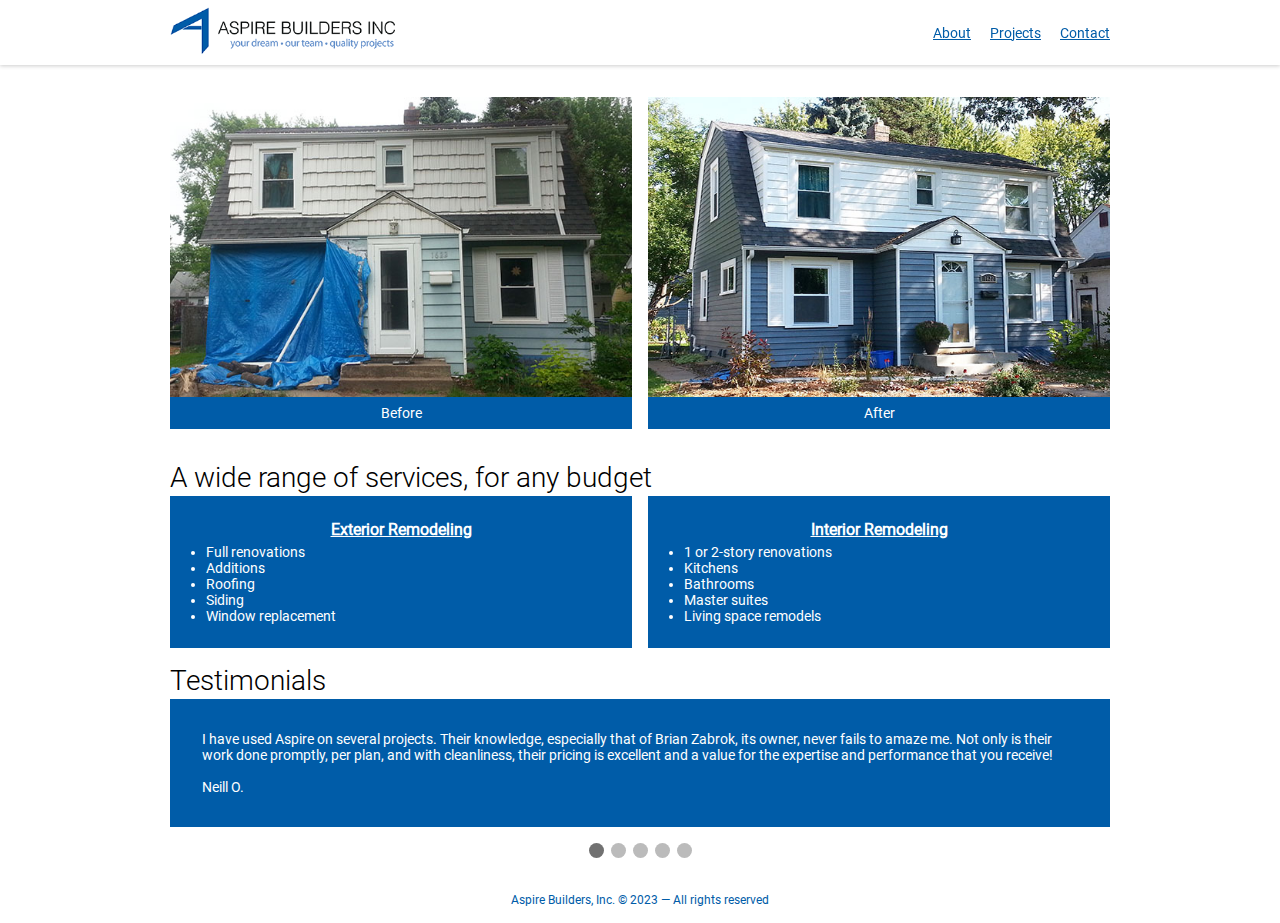
<file: index.html>
<!DOCTYPE html>
<html>

<head>
  <title>Aspire Builders, Inc.</title>
  <meta name="viewport" content="width=device-width, initial-scale=1.0" />
  <meta name="description" content="Exterior and interior renovation services in the Twin Cities, MN" />
  <link rel="stylesheet" href="global.css" />
  <link rel="stylesheet" href="pages.css" />
  <link rel="shortcut icon" href="favicon.ico" type="image/x-icon" />
  <link rel="icon" href="favicon.ico" type="image/x-icon" />
</head>

<body id="home-page">
  <div id="navbar"></div>
  <main>
    <div class="container">
      <section>
        <div class="slideshow">
          <div class="before-after-slide fade">
            <div class="image-row">
              <div class="labeled-image">
                <img src="assets/photos/1-1before.jpg" alt="Exterior before" />
                <div>Before</div>
              </div>
              <div class="labeled-image">
                <img src="assets/photos/1-2after.jpg" alt="Exterior after" />
                <div>After</div>
              </div>
            </div>
          </div>

          <div class="before-after-slide fade">
            <div class="image-row">
              <div class="labeled-image">
                <img src="assets/photos/2-1before.jpg" alt="Interior before" />
                <div>Before</div>
              </div>
              <div class="labeled-image">
                <img src="assets/photos/2-2after.jpg" alt="Interior after" />
                <div>After</div>
              </div>
            </div>
          </div>

          <div class="before-after-slide fade">
            <div class="image-row">
              <div class="labeled-image">
                <img src="assets/photos/3-1before.jpg" alt="Bathroom before" />
                <div>Before</div>
              </div>
              <div class="labeled-image">
                <img src="assets/photos/3-2after.jpg" alt="Bathroom after" />
                <div>After</div>
              </div>
            </div>
          </div>
        </div>
      </section>
      <section>
        <h1>A wide range of services, for any budget</h1>
        <div id="blue-boxes">
          <div>
            <h2>Exterior Remodeling</h2>
            <ul>
              <li>Full renovations</li>
              <li>Additions</li>
              <li>Roofing</li>
              <li>Siding</li>
              <li>Window replacement</li>
            </ul>
          </div>
          <div>
            <h2>Interior Remodeling</h2>
            <ul>
              <li>1 or 2-story renovations</li>
              <li>Kitchens</li>
              <li>Bathrooms</li>
              <li>Master suites</li>
              <li>Living space remodels</li>
            </ul>
          </div>
        </div>
      </section>
      <section id="testimonials">
        <h1>Testimonials</h1>
        <div id="testimonials-carousel">
        </div>

        <div id="bottom-buttons"></div>
      </section>
    </div>
  </main>
  <div id="footer"></div>
</body>
<script src="scripts/components.js"></script>
<script src="scripts/before-after-carousel.js"></script>
<script src="scripts/testimonials-carousel.js"></script>

</html>
</file>
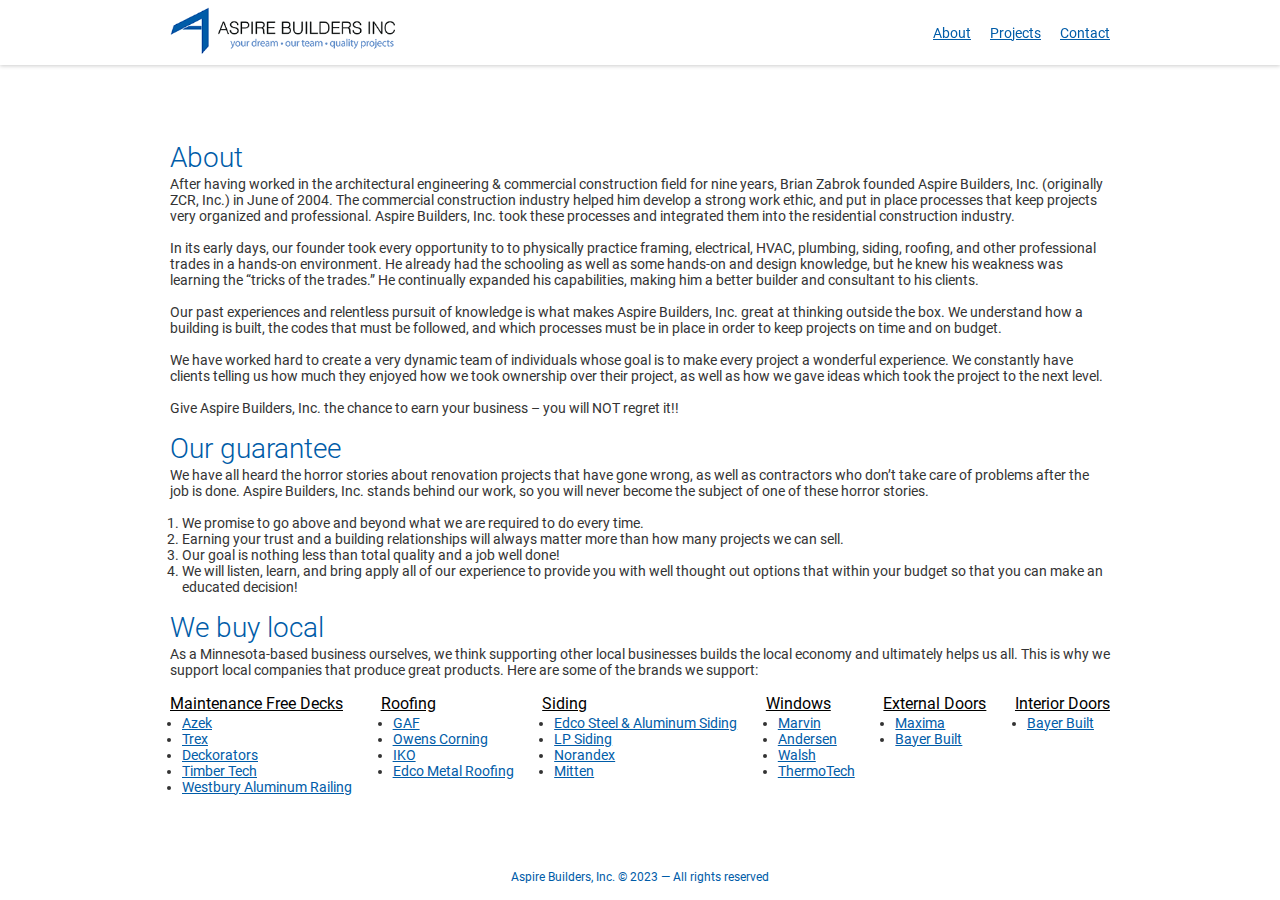
<file: about.html>
<!DOCTYPE html>
<html>

<head>
  <title>About</title>
  <meta name="viewport" content="width=device-width, initial-scale=1.0" />
  <meta name="description" content="Our first page" />
  <link rel="stylesheet" href="global.css" />
  <link rel="stylesheet" href="pages.css" />
  <link rel="shortcut icon" href="favicon.ico" type="image/x-icon" />
  <link rel="icon" href="favicon.ico" type="image/x-icon" />
</head>

<body id="about-page">
  <div id="navbar"></div>
  <main>
    <div class="container centered-page">
      <section>
        <h1>About</h1>
        <p>
          After having worked in the architectural engineering & commercial construction field for nine years, Brian
          Zabrok founded Aspire Builders, Inc. (originally ZCR, Inc.) in June of 2004. The commercial construction
          industry helped him develop a strong work ethic, and put in place processes that keep projects very organized
          and professional. Aspire Builders, Inc. took these processes and integrated them into the residential
          construction industry.
        </p>
        <p>
          In its early days, our founder took every opportunity to to physically practice framing, electrical, HVAC,
          plumbing, siding, roofing, and other professional trades in a hands-on environment. He already had the
          schooling as well as some hands-on and design knowledge, but he knew his weakness was learning the “tricks of
          the trades.” He continually expanded his capabilities, making him a better builder and consultant to his
          clients.
        </p>
        <p>
          Our past experiences and relentless pursuit of knowledge is what makes Aspire Builders, Inc. great at thinking
          outside the box. We understand how a building is built, the codes that must be followed, and which processes
          must be in place in order to keep projects on time and on budget.
        </p>
        <p>
          We have worked hard to create a very dynamic team of individuals whose goal is to make every project a
          wonderful experience. We constantly have clients telling us how much they enjoyed how we took ownership over
          their project, as well as how we gave ideas which took the project to the next level.
        </p>
        <p>
          Give Aspire Builders, Inc. the chance to earn your business – you will NOT regret it!!
        </p>
      </section>
      <section>
        <h1>Our guarantee</h1>
        <p>
          We have all heard the horror stories about renovation projects that have gone wrong, as well as contractors
          who don’t take care of problems after the job is done. Aspire Builders, Inc. stands behind our work, so you
          will never become the subject of one of these horror stories.
        </p>
        <ol>
          <li>We promise to go above and beyond what we are required to do every time.</li>
          <li>
            Earning your trust and a building relationships will always matter more than how many projects we can
            sell.
          </li>
          <li>
            Our goal is nothing less than total quality and a job well done!
          </li>
          <li>
            We will listen, learn, and bring apply all of our experience to provide you with well thought out options
            that within your budget so that you can make an educated decision!
          </li>
        </ol>
      </section>
      <section>
        <h1>We buy local</h1>
        <p>
          As a Minnesota-based business ourselves, we think supporting other local businesses builds the local economy
          and ultimately helps us all. This is why we support local companies that produce great products. Here are some
          of the brands we support:
        </p>
        <div id="local-companies">
          <div>
            <h2>Maintenance Free Decks</h2>
            <ul>
              <li>
                <a href="http://www.azek.com/">Azek</a>
              </li>
            </ul>
            <ul>
              <li>
                <a href="http://www.trex.com/">Trex</a>
              </li>
            </ul>
            <ul>
              <li>
                <a href="http://www.deckorators.com/products/">Deckorators</a>
              </li>
            </ul>
            <ul>
              <li>
                <a href="http://timbertech.com/products/">Timber Tech</a>
              </li>
            </ul>
            <ul>
              <li>
                <a href="http://www.diggerspecialties.com/categories-list/86/Westbury-Aluminum-Railing">Westbury
                  Aluminum Railing</a>
              </li>
            </ul>
          </div>
          <div>
            <h2>Roofing</h2>
            <ul>
              <li>
                <a href="http://www.gaf.com/">GAF</a>
              </li>
            </ul>
            <ul>
              <li>
                <a href="http://www.owenscorning.com/">Owens Corning</a>
              </li>
            </ul>
            <ul>
              <li>
                <a href="http://www.iko.com/">IKO</a>
              </li>
            </ul>
            <ul>
              <li>
                <a href="http://www.edcoproducts.com/">Edco Metal Roofing</a>
              </li>
            </ul>
          </div>
          <div>
            <h2>Siding</h2>
            <ul>
              <li>
                <a href="http://www.edcoproducts.com/">Edco Steel & Aluminum Siding</a>
              </li>
            </ul>
            <ul>
              <li>
                <a href="http://www.lpsmartside.com/">LP Siding</a>
              </li>
            </ul>
            <ul>
              <li>
                <a href="http://www.norandexhome.com/">Norandex</a>
              </li>
            </ul>
            <ul>
              <li>
                <a href="http://www.mittenbp.com/products/">Mitten</a>
              </li>
            </ul>
          </div>
          <div>
            <h2>Windows</h2>
            <ul>
              <li>
                <a href="http://www.marvin.com/">Marvin</a>
              </li>
            </ul>
            <ul>
              <li>
                <a href="http://www.andersenwindows.com/">Andersen</a>
              </li>
            </ul>
            <ul>
              <li>
                <a href="http://www.walshwindows.com/">Walsh</a>
              </li>
            </ul>
            <ul>
              <li>
                <a href="http://ttwindows.com/">ThermoTech</a>
              </li>
            </ul>
          </div>
          <div>
            <h2>External Doors</h2>
            <ul>
              <li>
                <a
                  href="https://www.norandexhome.com/sites/default/files/product_brochures/MAXIMA%20Brochure%202-25-14.pdf">Maxima</a>
              </li>
            </ul>
            <ul>
              <li>
                <a href="http://www.bayerbuilt.com/exterior-products">Bayer Built</a>
              </li>
            </ul>
          </div>
          <div>
            <h2>Interior Doors</h2>
            <ul>
              <li>
                <a href="http://www.bayerbuilt.com/interior-products">Bayer Built</a>
              </li>
            </ul>
          </div>
        </div>
      </section>
    </div>
  </main>
  <div id="footer"></div>
</body>
<script src="scripts/components.js"></script>

</html>
</file>
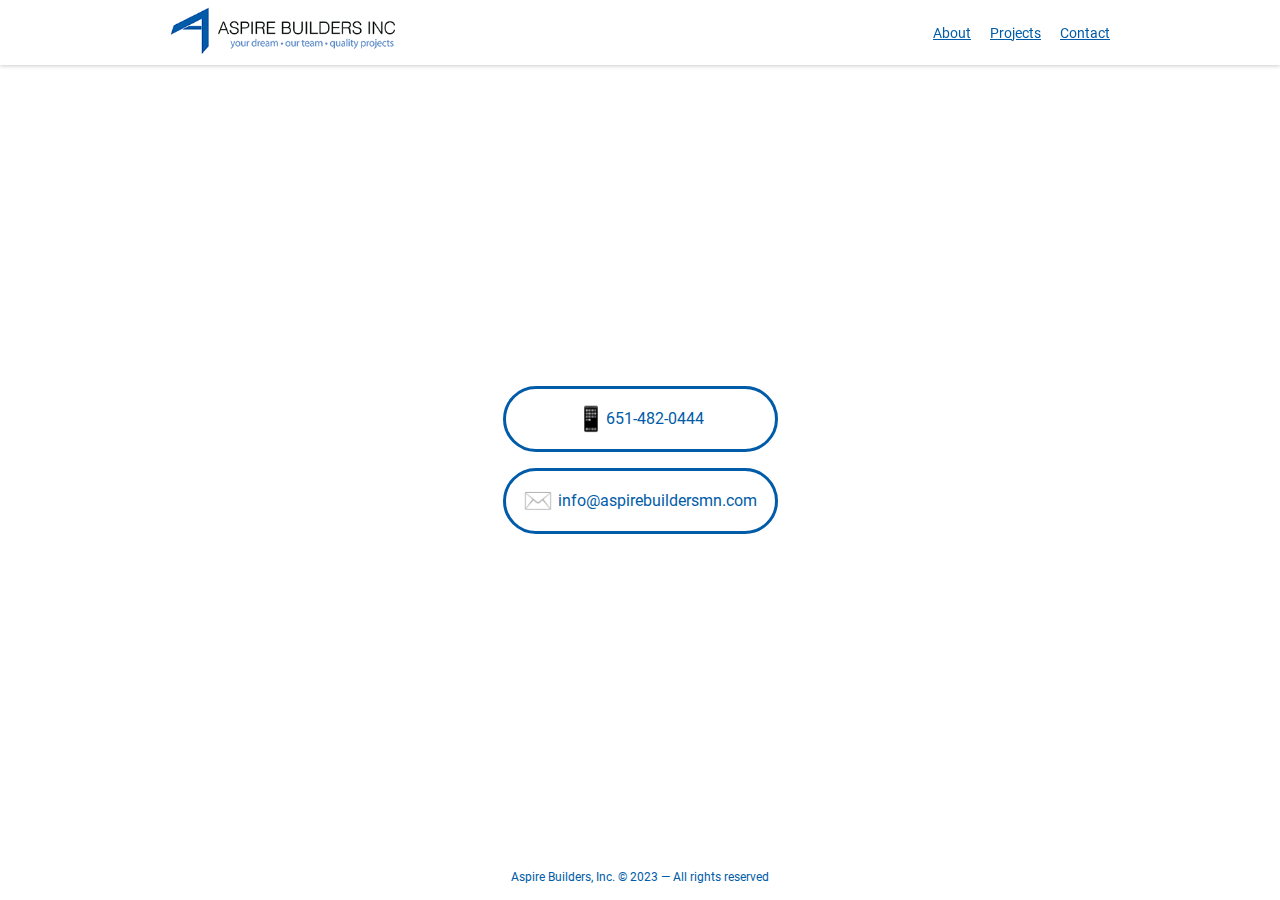
<file: contact.html>
<!DOCTYPE html>
<html>

<head>
    <title>About</title>
    <meta name="viewport" content="width=device-width, initial-scale=1.0" />
    <meta name="description" content="Our first page" />
    <link rel="stylesheet" href="global.css" />
    <link rel="stylesheet" href="pages.css" />
    <link rel="shortcut icon" href="favicon.ico" type="image/x-icon" />
    <link rel="icon" href="favicon.ico" type="image/x-icon" />
</head>

<body>
    <div id="navbar"></div>
    <main>
        <div class="container centered-page">
            <div id="contact-links">
                <a href="tel:6514820444">
                    <span>📱</span> 651-482-0444
                </a>
                <a href="mailto:info@aspirebuildersmn.com">
                    <span>✉️</span> info@aspirebuildersmn.com
                </a>
            </div>
        </div>
    </main>
    <div id="footer"></div>
</body>
<script src="scripts/components.js"></script>

</html>
</file>
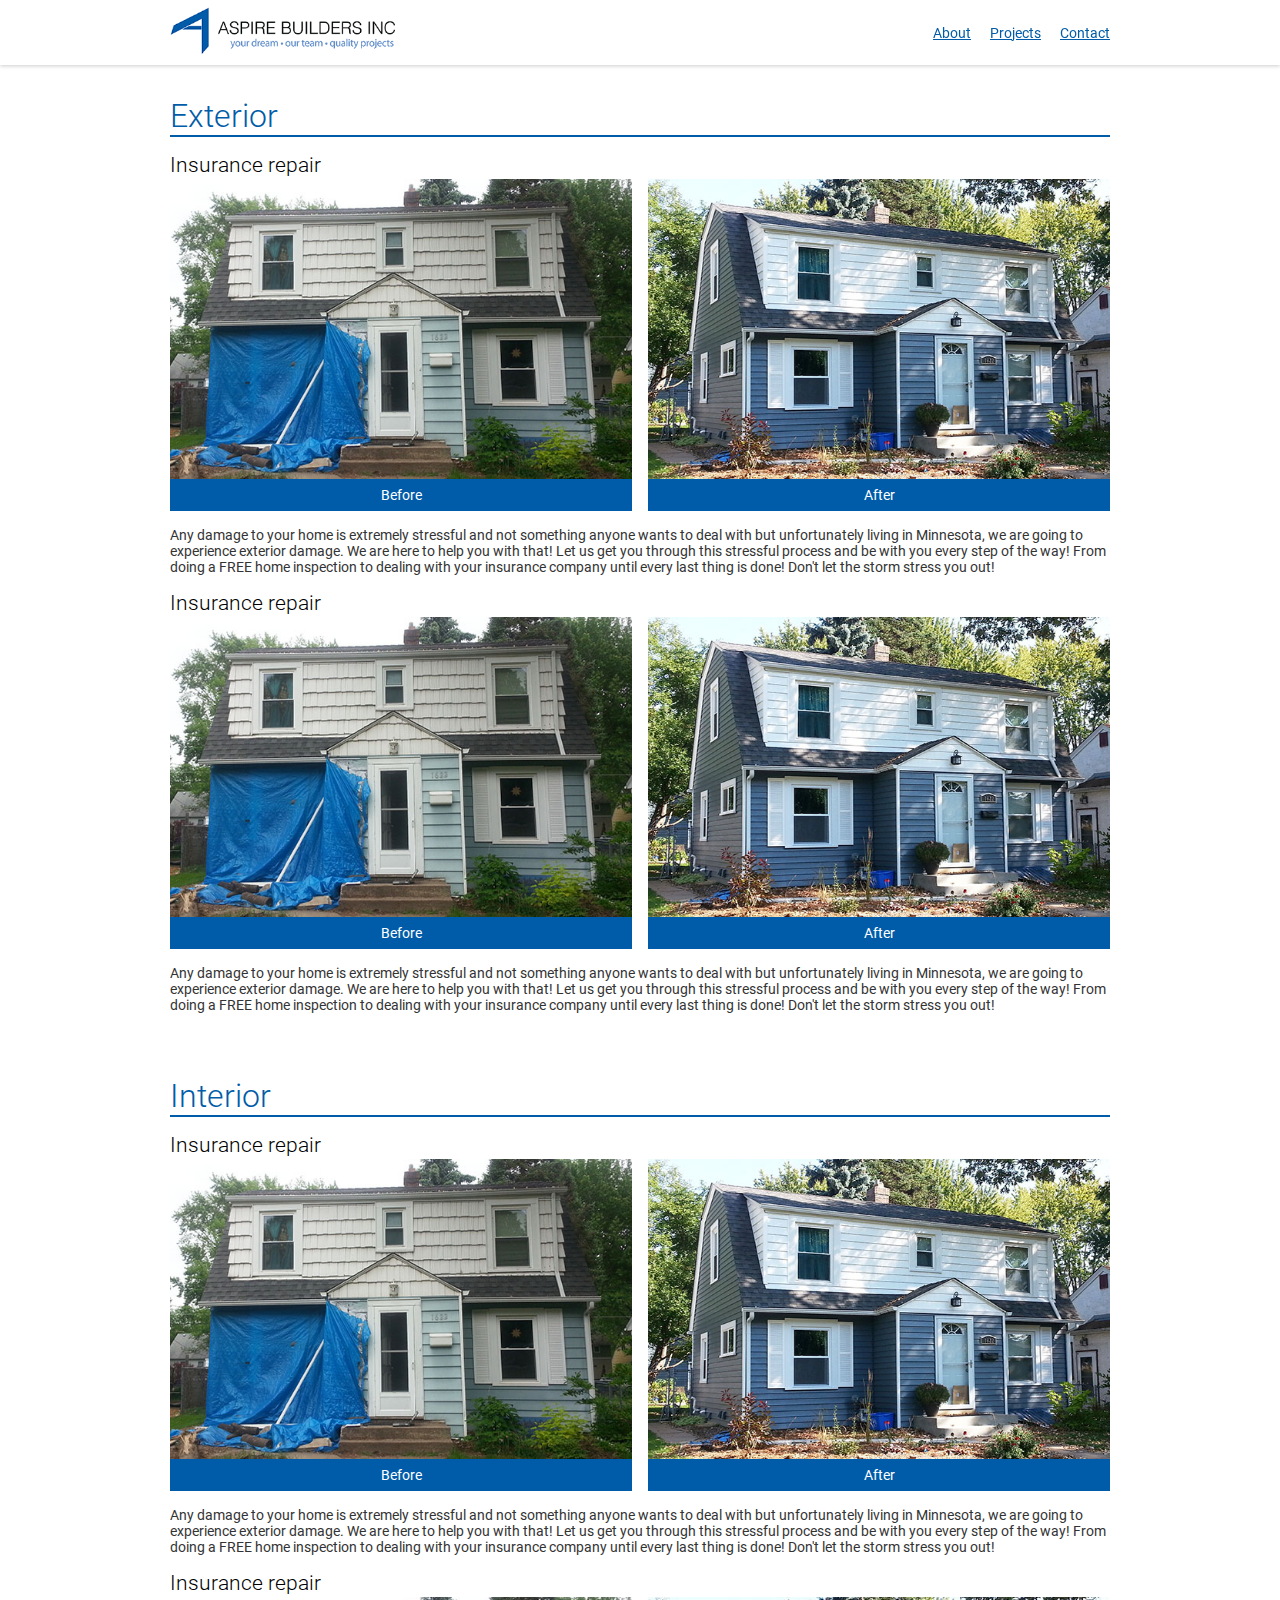
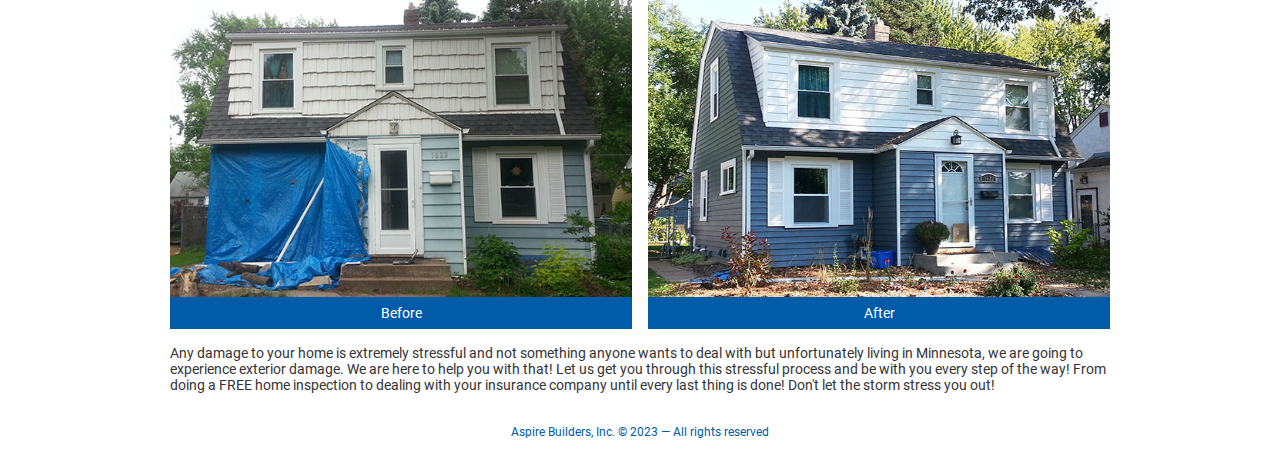
<file: projects.html>
<!DOCTYPE html>
<html>

<head>
    <title>About</title>
    <meta name="viewport" content="width=device-width, initial-scale=1.0" />
    <meta name="description" content="Aspire Builders, Inc." />
    <link rel="stylesheet" href="global.css" />
    <link rel="stylesheet" href="pages.css" />
    <link rel="shortcut icon" href="favicon.ico" type="image/x-icon" />
    <link rel="icon" href="favicon.ico" type="image/x-icon" />
</head>

<body id="projects-page">
    <div id="navbar"></div>
    <main>
        <div class="container" id="projects-container">
            <section>
                <h1>Exterior</h1>
                <div class="project">
                    <h2>Insurance repair</h2>
                    <div class="image-row">
                        <div class="labeled-image">
                            <img src="assets/photos/1-1before.jpg" alt="Insurance repair before" />
                            <div>Before</div>
                        </div>
                        <div class="labeled-image">
                            <img src="assets/photos/1-2after.jpg" alt="Insurance repair after" />
                            <div>After</div>
                        </div>
                    </div>
                    <p>
                        Any damage to your home is extremely stressful and not something anyone wants to deal with but
                        unfortunately living in Minnesota, we are going to experience exterior damage. We are here to
                        help you with that! Let us get you through this stressful process and be with you
                        every step of the way! From doing a FREE home inspection to dealing with your insurance company
                        until every last thing is done! Don't let the storm stress you out!
                    </p>
                </div>
                <div class="project">
                    <h2>Insurance repair</h2>
                    <div class="image-row">
                        <div class="labeled-image">
                            <img src="assets/photos/1-1before.jpg" alt="Insurance repair before" />
                            <div>Before</div>
                        </div>
                        <div class="labeled-image">
                            <img src="assets/photos/1-2after.jpg" alt="Insurance repair after" />
                            <div>After</div>
                        </div>
                    </div>
                    <p>
                        Any damage to your home is extremely stressful and not something anyone wants to deal with but
                        unfortunately living in Minnesota, we are going to experience exterior damage. We are here to
                        help you with that! Let us get you through this stressful process and be with you
                        every step of the way! From doing a FREE home inspection to dealing with your insurance company
                        until every last thing is done! Don't let the storm stress you out!
                    </p>
                </div>
            </section>
            <section>
                <h1>Interior</h1>
                <div class="project">
                    <h2>Insurance repair</h2>
                    <div class="image-row">
                        <div class="labeled-image">
                            <img src="assets/photos/1-1before.jpg" alt="Insurance repair before" />
                            <div>Before</div>
                        </div>
                        <div class="labeled-image">
                            <img src="assets/photos/1-2after.jpg" alt="Insurance repair after" />
                            <div>After</div>
                        </div>
                    </div>
                    <p>
                        Any damage to your home is extremely stressful and not something anyone wants to deal with but
                        unfortunately living in Minnesota, we are going to experience exterior damage. We are here to
                        help you with that! Let us get you through this stressful process and be with you
                        every step of the way! From doing a FREE home inspection to dealing with your insurance company
                        until every last thing is done! Don't let the storm stress you out!
                    </p>
                </div>
                <div class="project">
                    <h2>Insurance repair</h2>
                    <div class="image-row">
                        <div class="labeled-image">
                            <img src="assets/photos/1-1before.jpg" alt="Insurance repair before" />
                            <div>Before</div>
                        </div>
                        <div class="labeled-image">
                            <img src="assets/photos/1-2after.jpg" alt="Insurance repair after" />
                            <div>After</div>
                        </div>
                    </div>
                    <p>
                        Any damage to your home is extremely stressful and not something anyone wants to deal with but
                        unfortunately living in Minnesota, we are going to experience exterior damage. We are here to
                        help you with that! Let us get you through this stressful process and be with you
                        every step of the way! From doing a FREE home inspection to dealing with your insurance company
                        until every last thing is done! Don't let the storm stress you out!
                    </p>
                </div>
            </section>
        </div>
    </main>
    <div id="footer"></div>
</body>
<script src="scripts/components.js"></script>

</html>
</file>
<file: global.css>
@font-face {
  font-family: "Roboto";
  src: url("assets/Roboto-Regular.ttf") format("truetype");
}

@font-face {
  font-family: "Roboto";
  src: url("assets/Roboto-Light.ttf") format("truetype");
  font-weight: 300;
}

* {
  box-sizing: border-box;
}

body {
  margin: 0;
  font-family: "Roboto";
  margin-top: calc(65px + 2rem);
  height: calc(100vh - 65px - 2rem);
  display: flex;
  flex-direction: column;
  color: #333;
  font-size: 14px;
}

a {
  color: #005ca8;
}

p {
  margin: 0;
  margin-bottom: 1rem;
}

h1,
h2,
h3 {
  font-weight: 300;
  margin-top: 0;
  margin-bottom: 2px;
  color: #005ca8;
}

ul,
ol {
  margin: 0;
  padding-left: 12px;
}

main {
  flex: 1;
  display: flex;
  flex-direction: column;
  align-items: center;
}

.container {
  width: 940px;
  height: 100%;
}

.centered-page {
  display: flex;
  flex-direction: column;
  justify-content: center;
  align-items: center;
}

section {
  margin-bottom: 1rem;
}

section:last-of-type,
p:last-of-type {
  margin: 0;
}

footer {
  padding: 1rem;
  color: #005ca8;
  text-align: center;
  font-size: 12px;
  margin-top: 1rem;
}

/* Navbar */

nav {
  box-shadow: 0 1px 4px 0 rgba(0, 0, 0, 0.2);
  height: 65px;
  background: white;
  position: fixed;
  top: 0;
  width: 100%;
  display: flex;
  justify-content: center;
  z-index: 999;
}

.nav-container {
  width: 940px;
  display: flex;
  justify-content: space-between;
  align-items: center;
}

nav img {
  width: 225px;
}

#nav-links a {
  font-size: 14px;
  margin-left: 1rem;
}

.hamburger {
  font-size: 2rem;
  cursor: pointer;
  display: none;
}

/* Image row and labeled image */

.image-row {
  display: flex;
  gap: 1rem;
  width: 100%;
}

.image-row > * {
  max-width: 462px;
}

.labeled-image {
  display: flex;
  flex-direction: column;
  flex: 1;
}

.labeled-image img {
  height: 300px;
  width: 100%;
}

.labeled-image div {
  color: white;
  background: #005ca8;
  padding: 0.5rem;
  text-align: center;
  font-size: 14px;
  max-width: 462px;
}

@media screen and (max-width: 1100px) {
  body {
    margin-top: calc(65px + 1rem);
    font-size: 13px;
  }

  .nav-container {
    width: 100%;
    padding: 0 1rem;
  }

  .container {
    width: 100%;
    padding: 0 1rem;
  }

  .image-row > * {
    max-width: initial;
  }

  .labeled-image div {
    max-width: initial;
  }
}

@media screen and (max-width: 800px) {
  .labeled-image img {
    height: 200px;
  }
}

@media screen and (max-width: 625px) {
  nav {
    padding: 0 1rem;
  }

  .hamburger {
    display: block;
  }

  .nav-container {
    padding: 0;
  }

  #nav-links {
    display: none;
    flex-direction: column;
    position: absolute;
    top: 65px;
    left: 0;
    width: 100%;
    background: white;
    box-shadow: 0 1px 4px 0 rgba(0, 0, 0, 0.2);
    margin: 0;
  }

  #nav-links a {
    margin: 0;
    padding: 1rem 0;
    text-align: center;
    text-decoration: none;
    transition: 0.3s all;
  }

  #nav-links a:hover {
    background: #005ca8;
    color: white;
  }

  .image-row {
    flex-direction: column;
  }

  .labeled-image img {
    height: initial;
  }
}
</file>
<file: pages.css>
/* Home */

#home-page h1 {
  color: initial;
}

@keyframes fade {
  from {
    opacity: 0.4;
  }

  to {
    opacity: 1;
  }
}

.fade {
  animation-name: fade;
  animation-duration: 1.5s;
}

.slide {
  display: none;
}

#blue-boxes {
  display: flex;
  gap: 1rem;
}

#blue-boxes>div {
  flex: 1;
  background: #005ca8;
  color: white;
  padding: 1.5rem;
  font-size: 14px;
}

#blue-boxes h2 {
  color: white;
  font-size: 16px;
  font-weight: bold;
  text-decoration: underline;
  margin: 0;
  margin-bottom: 5px;
  text-align: center;
}

.dot {
  cursor: pointer;
  height: 15px;
  width: 15px;
  margin: 0 2px;
  background-color: #bbb;
  border-radius: 50%;
  display: inline-block;
  transition: background-color 0.6s ease;
}

.active,
.dot:hover {
  background-color: #717171;
}

@media screen and (max-width: 550px) {
  #blue-boxes {
    flex-direction: column;
  }
}

.testimonial-slide {
  background: #005ca8;
  color: white;
  padding: 2rem;
}

/* About */

#about-page ol {
  margin-top: 1rem;
}

#local-companies {
  display: flex;
  justify-content: space-between;
  flex-wrap: wrap;
  gap: 1rem;
  margin-top: 1rem;
}

#local-companies h2 {
  color: initial;
  font-size: 16px;
  margin-bottom: 2px;
  font-weight: 500;
  text-decoration: underline;
}

@media screen and (max-width: 1000px) {
  #local-companies {
    flex-direction: column;
  }

  #about-page main {
    padding: 0 1rem;
  }
}

#bottom-buttons {
  text-align: center;
  margin-top: 1rem;
}

/* Projects */

#projects-page h1 {
  font-size: 2rem;
  border-bottom: 2px solid #005ca8;
  margin-bottom: 1rem;
}

#projects-page h2 {
  color: initial;
}

#projects-page section:first-of-type {
  margin-bottom: 4rem;
}

.image-row {
  margin-bottom: 1rem;
}

.project {
  margin-top: 1rem;
}

.project p {
  margin: 0;
}

/* Contact */

#contact-links {
  display: flex;
  flex-direction: column;
  justify-content: center;
  align-items: center;
}

#contact-links a {
  border: 3px solid #005ca8;
  border-radius: 50px;
  font-size: 16px;
  font-weight: 400;
  padding: 1rem;
  width: 275px;
  text-align: center;
  margin-bottom: 1rem;
  transition: 0.3s all;
  text-decoration: none;
  display: flex;
  align-items: center;
  justify-content: center;
  text-align: center;
}

#contact-links a:hover {
  background: #005ca8;
  color: white;
}

#contact-links a span {
  filter: grayscale(100%);
  font-size: 1.5rem;
}

#contact-links a:last-of-type span {
  margin-right: 5px;
}

/* Slideshow container */
.slideshow-container {
  max-width: 1000px;
  position: relative;
  margin: auto;
}

/* Next & previous buttons */
.prev,
.next {
  cursor: pointer;
  position: absolute;
  top: 50%;
  width: auto;
  padding: 16px;
  margin-top: -22px;
  color: white;
  font-weight: bold;
  font-size: 18px;
  transition: 0.6s ease;
  border-radius: 0 3px 3px 0;
  user-select: none;
}

/* Position the "next button" to the right */
.next {
  right: 0;
  border-radius: 3px 0 0 3px;
}

/* On hover, add a black background color with a little bit see-through */
.prev:hover,
.next:hover {
  background-color: rgba(0, 0, 0, 0.8);
}

/* Caption text */
.text {
  color: #f2f2f2;
  font-size: 15px;
  padding: 8px 12px;
  position: absolute;
  bottom: 8px;
  width: 100%;
  text-align: center;
}

/* The dots/bullets/indicators */
.dot {
  cursor: pointer;
  height: 15px;
  width: 15px;
  margin: 0 2px;
  background-color: #bbb;
  display: inline-block;
  transition: background-color 0.6s ease;
}

.active,
.dot:hover {
  background-color: #717171;
}

/* Fading animation */
.fade {
  animation-name: fade;
  animation-duration: 1.5s;
}

@keyframes fade {
  from {
    opacity: .4
  }

  to {
    opacity: 1
  }
}

/* On smaller screens, decrease text size */
@media only screen and (max-width: 300px) {

  .prev,
  .next,
  .text {
    font-size: 11px
  }
}
</file>
